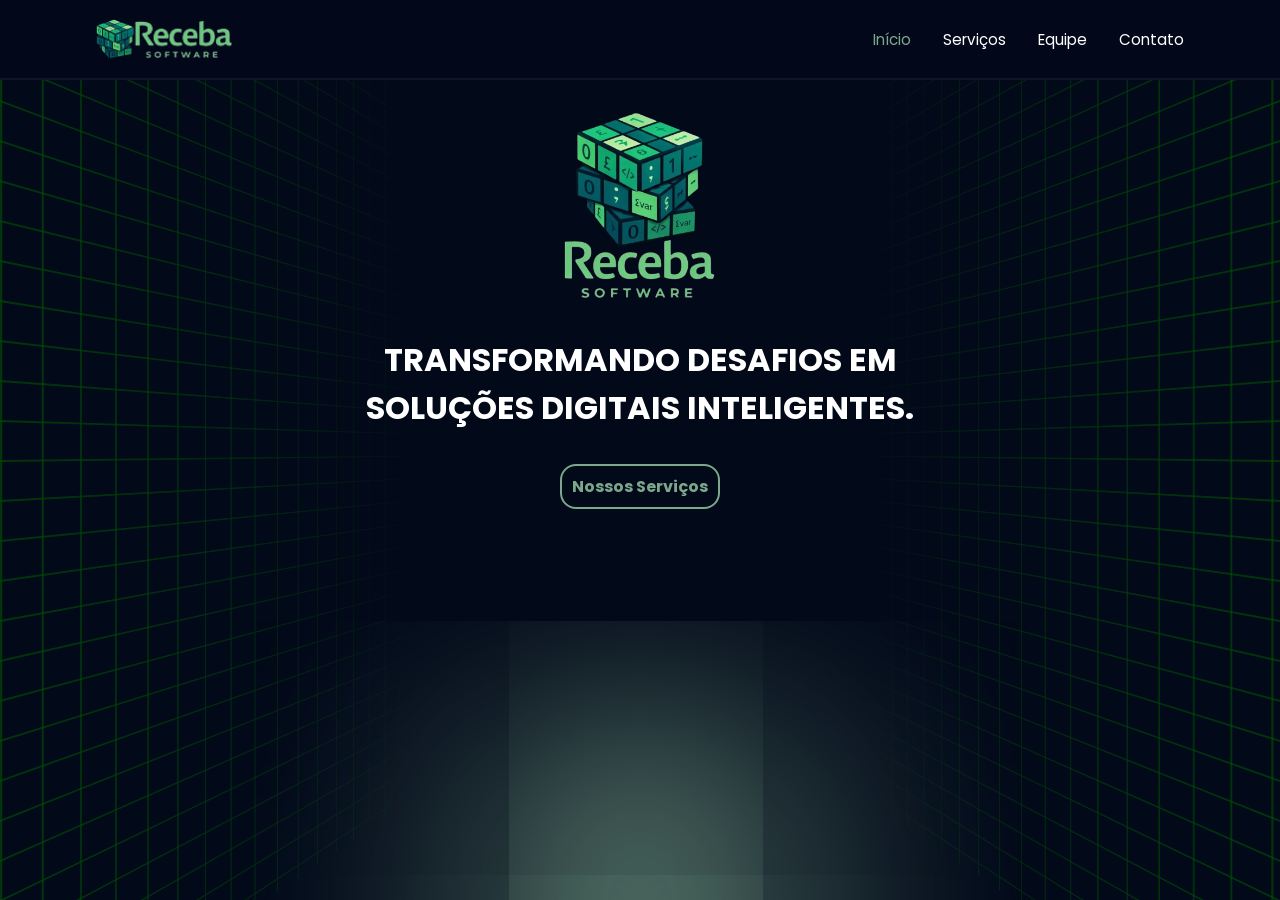
<file: index.html>
<!DOCTYPE html>
<html lang="pt-br">
<head>
    <meta charset="UTF-8">
    <meta name="viewport" content="width=device-width, initial-scale=1.0">
    <link rel="icon" type="image/png" href="assets/icon.png">
    <link rel="stylesheet" href="global.css">
    <link rel="stylesheet" href="index.css">
    <title>Receba Software</title>
</head>
<body>
    <div class="global-container">

        <div class="navbar">
            <div class="navbar-logo">
                <img src="assets/logo1.png" width="180px" height="70px">
            </div>

            <div class="items">
                <a class="option active" href="index.html">Início</a>
                <a class="option" href="servicos/index.html">Serviços</a>
                <a class="option" href="equipe/index.html">Equipe</a>
                <a class="option" href="contato/index.html">Contato</a>
            </div>
        </div>

        <div class="central-logo">
            <img src="assets/logo2.png" width="12rem" height="12rem">
        </div>

        <h1 class="title">TRANSFORMANDO DESAFIOS EM SOLUÇÕES DIGITAIS INTELIGENTES.</h1>

        <a class="servicesBtn" href="servicos/index.html">Nossos Serviços</a>

        <div class="effect"></div>

    </div>
</body>
</html>
</file>
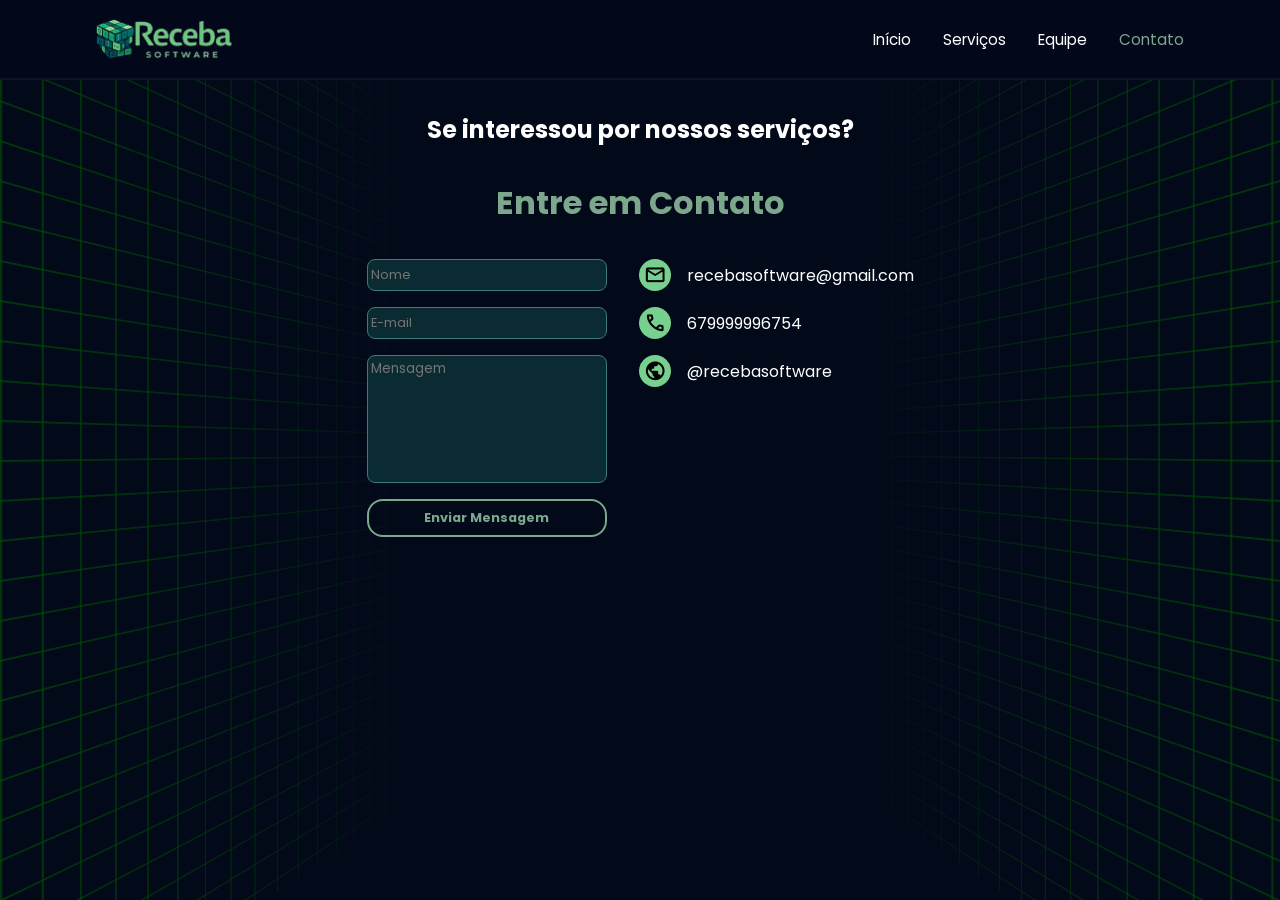
<file: contato/index.html>
<!DOCTYPE html>
<html lang="pt-br">
<head>
    <meta charset="UTF-8">
    <meta name="viewport" content="width=device-width, initial-scale=1.0">
    <link rel="icon" type="image/png" href="../assets/icon.png">
    <link rel="stylesheet" href="https://fonts.googleapis.com/css2?family=Material+Symbols+Outlined"/>
    <link rel="stylesheet" href="../global.css">
    <link rel="stylesheet" href="index.css">
    <title>Receba Software</title>
</head>
<body>
    <div class="global-container">

        <div class="navbar">
            <div class="navbar-logo">
                <img src="../assets/logo1.png" width="180px" height="70px">
            </div>

            <div class="items">
                <a class="option" href="../index.html">Início</a>
                <a class="option" href="../servicos/index.html">Serviços</a>
                <a class="option" href="../equipe/index.html">Equipe</a>
                <a class="option active" href="../contato/index.html">Contato</a>
            </div>
        </div>

        <h2>Se interessou por nossos serviços?</h2>
        <h1>Entre em Contato</h1>

        <div class="contact-box">
            <form>
                <input type="text" placeholder="Nome">
                <input type="email" placeholder="E-mail">
                <textarea placeholder="Mensagem"></textarea>
                <button type="button">Enviar Mensagem</button>
            </form>

            <div class="contacts">

                <div class="contact">
                    <div class="icon">
                        <span class="material-symbols-outlined">mail</span>
                    </div>
                    <span>recebasoftware@gmail.com</span>
                </div>

                <div class="contact">
                    <div class="icon">
                        <span class="material-symbols-outlined">phone</span>
                    </div>
                    <span>679999996754</span>
                </div>

                <div class="contact">
                    <div class="icon">
                        <span class="material-symbols-outlined">public</span>
                    </div>
                    <span>@recebasoftware</span>
                </div>

            </div>
        </div>

    </div>
</body>
</html>
</file>
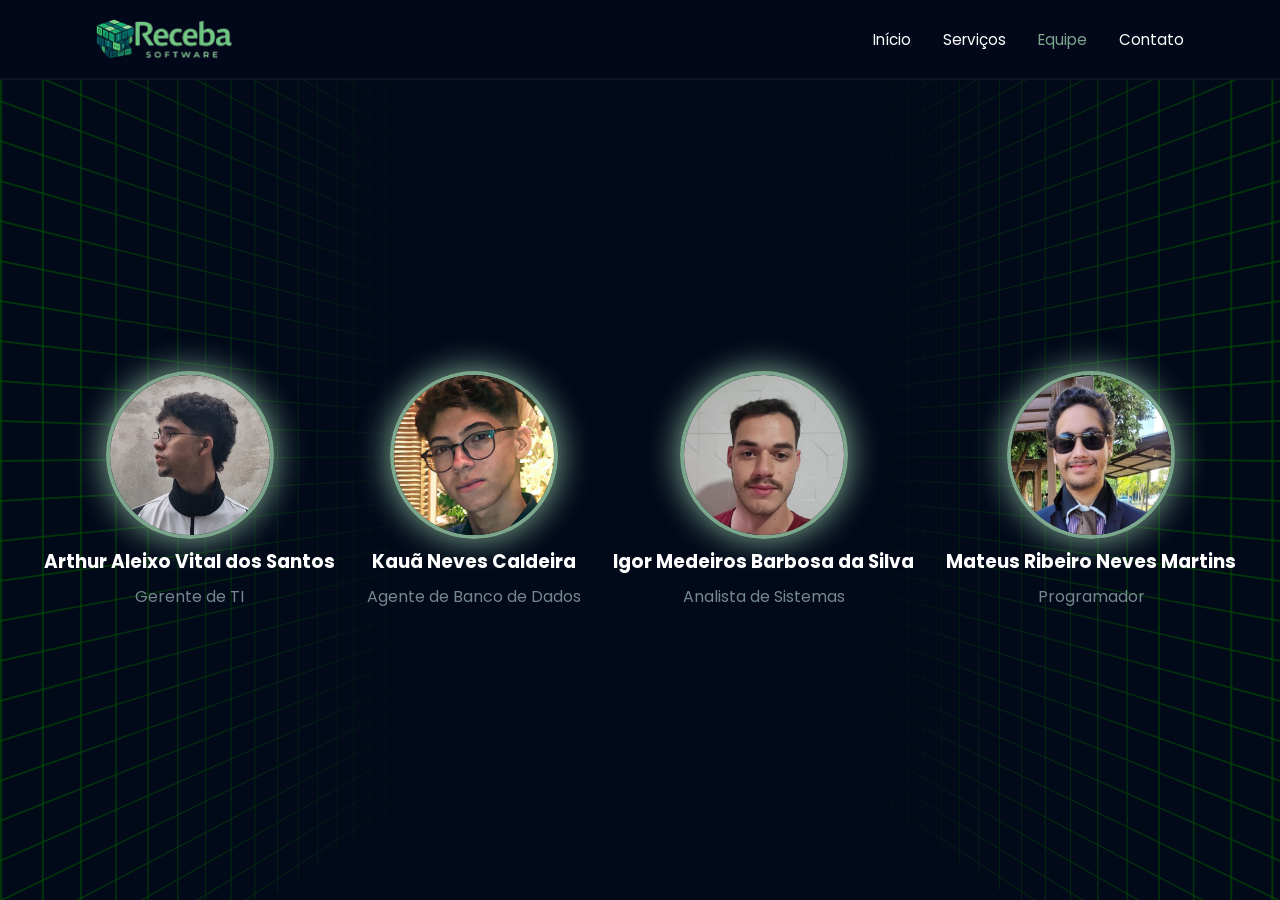
<file: equipe/index.html>
<!DOCTYPE html>
<html lang="pt-br">
<head>
    <meta charset="UTF-8">
    <meta name="viewport" content="width=device-width, initial-scale=1.0">
    <link rel="icon" type="image/png" href="../assets/icon.png">
    <link rel="stylesheet" href="../global.css">
    <link rel="stylesheet" href="index.css">
    <title>Receba Software</title>
</head>
<body>
    <div class="global-container">

        <div class="navbar">
            <div class="navbar-logo">
                <img src="../assets/logo1.png" width="180px" height="70px">
            </div>

            <div class="items">
                <a class="option" href="../index.html">Início</a>
                <a class="option" href="../servicos/index.html">Serviços</a>
                <a class="option active" href="../equipe/index.html">Equipe</a>
                <a class="option" href="../contato/index.html">Contato</a>
            </div>
        </div>

        <div class="team-box hide-scrollbar">

            <div class="member">
                <div class="photo">
                    <img src="../assets/team/arthur.jpeg" width="200px" height="200px">
                </div>
                <h3>Arthur Aleixo Vital dos Santos</h3>
                <span>Gerente de TI</span>
            </div>

            <div class="member">
                <div class="photo">
                    <img src="../assets/team/kaua.jpeg" width="200px" height="200px">
                </div>
                <h3>Kauã Neves Caldeira</h3>
                <span>Agente de Banco de Dados</span>
            </div>

            <div class="member">
                <div class="photo">
                    <img src="../assets/team/igor.jpeg" width="200px" height="200px">
                </div>
                <h3>Igor Medeiros Barbosa da Silva</h3>
                <span>Analista de Sistemas</span>
            </div>

            <div class="member">
                <div class="photo">
                    <img src="../assets/team/mateus.jpg" width="200px" height="200px">
                </div>
                <h3>Mateus Ribeiro Neves Martins</h3>
                <span>Programador</span>
            </div>

        </div>

    </div>
</body>
</html>
</file>
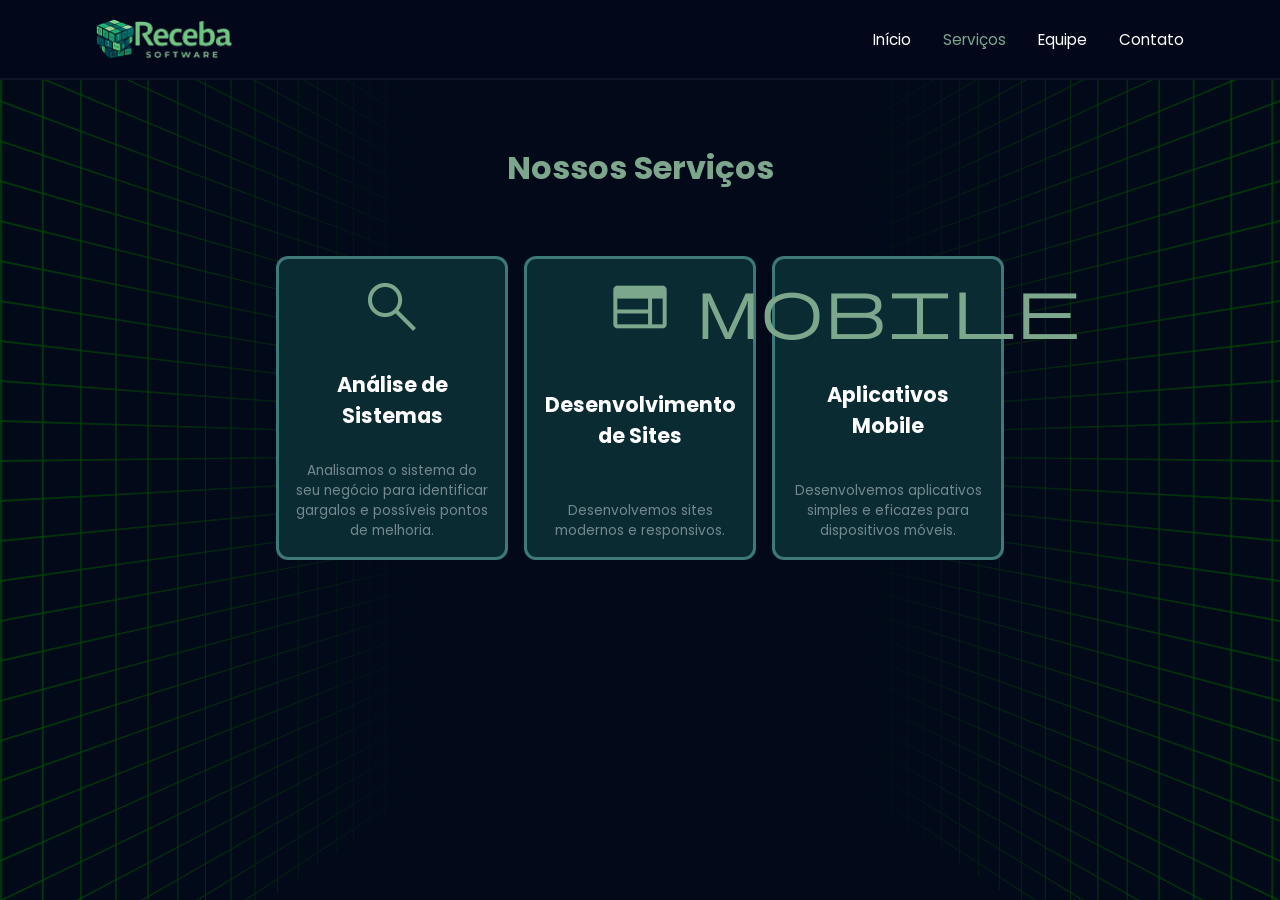
<file: servicos/index.html>
<!DOCTYPE html>
<html lang="pt-br">
<head>
    <meta charset="UTF-8">
    <meta name="viewport" content="width=device-width, initial-scale=1.0">
    <link rel="icon" type="image/png" href="../assets/icon.png">
    <link rel="stylesheet" href="https://fonts.googleapis.com/css2?family=Material+Symbols+Outlined"/>
    <link rel="stylesheet" href="../global.css">
    <link rel="stylesheet" href="index.css">
    <title>Receba Software</title>
</head>
<body>
    <div class="global-container">

        <div class="navbar">
            <div class="navbar-logo">
                <img src="../assets/logo1.png" width="180px" height="70px">
            </div>

            <div class="items">
                <a class="option" href="../index.html">Início</a>
                <a class="option active" href="../servicos/index.html">Serviços</a>
                <a class="option" href="../equipe/index.html">Equipe</a>
                <a class="option" href="../contato/index.html">Contato</a>
            </div>
        </div>

        <h1 class="title">Nossos Serviços</h1>

        <div class="services-container hide-scrollbar">

            <div class="service-card">
                <span class="material-symbols-outlined">search</span>
                <h2>Análise de Sistemas</h2>
                <p>Analisamos o sistema do seu negócio para identificar gargalos e possíveis pontos de melhoria.</p>
            </div>

            <div class="service-card">
                <span class="material-symbols-outlined">web</span>
                <h2>Desenvolvimento de Sites</h2>
                <p>Desenvolvemos sites modernos e responsivos.</p>
            </div>

            <div class="service-card">
                <span class="material-symbols-outlined">mobile</span>
                <h2>Aplicativos Mobile</h2>
                <p>Desenvolvemos aplicativos simples e eficazes para dispositivos móveis.</p>
            </div>

        </div>

    </div>
</body>
</html>
</file>
<file: global.css>
@import url('https://fonts.googleapis.com/css2?family=Poppins:ital,wght@0,100;0,200;0,300;0,400;0,500;0,600;0,700;0,800;0,900;1,100;1,200;1,300;1,400;1,500;1,600;1,700;1,800;1,900&display=swap');

:root {
    --text-primary: #ffffff;
    --text-secondary: #7ca78d;
    --bg-color: #020919;
    --navbar-bg: #02071a;
    --navbar-border: #0d1526;
    --grid-color: #00500099;
    --card-bg: #0a2b32;
    --card-border: #3d7979;
    --card-border-hover: #336e5b;
    --text-muted: #75888f;
    --contact-icon: #77d08e;
    --contact-span: #000000;
}

* {
    margin: 0;
    padding: 0;
    box-sizing: border-box;
    font-family: 'Poppins', sans-serif;
    color: var(--text-primary);
}

.global-container {
    display: flex;
    flex-direction: column;
    width: 100vw;
    height: 100vh;
    position: relative;
    perspective: 800px;
    overflow: hidden;
    background-color: var(--bg-color);
}

.global-container::before, .global-container::after {
  content: "";
  position: absolute;
  top: -20%;
  width: 60%;
  height: 140%;
  pointer-events: none;
  background-image:
    linear-gradient(var(--grid-color) 2px, transparent 2px),
    linear-gradient(90deg, var(--grid-color) 2px, transparent 2px);
  background-size: 40px 40px;
  z-index: -1;
}

.global-container::before {
  left: 0;
  transform-origin: left center;
  transform: rotateY(70deg);
  -webkit-mask-image: linear-gradient(to right, black 5%, transparent 90%);
  mask-image: linear-gradient(to right, black 5%, transparent 90%);
}

.global-container::after {
  right: 0;
  transform-origin: right center;
  transform: rotateY(-70deg);
  -webkit-mask-image: linear-gradient(to left, black 5%, transparent 90%);
  mask-image: linear-gradient(to left, black 5%, transparent 90%);
}

.global-container .navbar {
    display: flex;
    flex-direction: row;
    justify-content: space-between;
    align-items: center;
    min-height: 5rem;
    padding: 0.5rem 6rem;
    border-bottom: 2px solid var(--navbar-border);
    background-color: var(--navbar-bg);
    z-index: 1;
}

.global-container .navbar .navbar-logo {
    width: 8.5rem;
    height: 3rem;
    position: relative;
}

.global-container .navbar .navbar-logo > img {
    width: 100%;
    height: 100%;
    object-fit: contain;
}

.global-container .navbar .items {
    display: flex;
    flex-direction: row;
    align-items: center;
    gap: 2rem;
}

.global-container .navbar .items .option {
    font-size: 0.95rem;
    text-decoration: none;
    outline: none;
    transition: all 0.3s;
    cursor: pointer;
}

.global-container .navbar .items .option:hover {
    text-decoration: underline;
    transform: scale(1.1);
}

.global-container .navbar .items .option.active {
    color: var(--text-secondary);
}

.hide-scrollbar {
    -ms-overflow-style: none;
    scrollbar-width: none;
}

.hide-scrollbar::-webkit-scrollbar {
    display: none;
}

@media (max-width: 768px) {
    .global-container .navbar {
        justify-content: center;
        padding: 0.5rem 0;
    }

    .global-container .navbar .navbar-logo {
        display: none;
    }

    .global-container::before, .global-container::after {
        width: 70%;
        background-size: 30px 30px;
    }

    .global-container::before {
        transform: rotateY(75deg);
    }

    .global-container::after {
        transform: rotateY(-75deg);
    }
}
</file>
<file: index.css>
.central-logo {
    display: flex;
    flex-direction: row;
    justify-content: center;
    align-items: center;
    justify-self: center;
    margin-top: 2rem;
    object-fit: contain;
}

.central-logo > img {
    width: 12rem;
    height: 12rem;
}

.title {
    font-size: 2.8rem;
    max-width: 50%;
    text-align: center;
    margin: 2rem 0rem;
    align-self: center;
}

.servicesBtn {
    width: 10rem;
    padding: 0.5rem;
    color: var(--text-secondary);
    font-size: 1rem;
    font-weight: bolder;
    align-self: center;
    border: 2px solid var(--text-secondary);
    border-radius: 16px;
    outline: none;
    background: none;
    cursor: pointer;
    text-decoration: none;
    text-align: center;
    transition: all 0.3s;
}

.servicesBtn:hover {
    background-color: var(--text-secondary);
    color: var(--text-primary);
    transform: scale(1.05);
}

.effect {
    position: absolute;
    bottom: 0;
    left: 50%;
    transform: translateX(-50%);
    border-radius: 50%;
    box-shadow: 0 0 20rem 13rem var(--text-secondary);
}

@media (max-width: 1280px) {
    .title {
        font-size: 2rem;
    }

    .effect {
        box-shadow: 0 0 20rem 9rem var(--text-secondary);
    }
}

@media (max-width: 768px) {
    .title {
        font-size: 1rem;
    }
}
</file>
<file: contato/index.css>
h1, h2 {
    text-align: center;
    align-self: center;
    margin-top: 2rem;
}

h1 {
    color: var(--text-secondary);
    margin-bottom: 2rem;
}

.contact-box {
    display: flex;
    flex-direction: row;
    align-self: center;
    gap: 2rem;
}

.contact-box form {
    display: flex;
    flex-direction: column;
    align-items: center;
    gap: 1rem;
}

.contact-box form input, .contact-box form textarea {
    background-color: var(--card-bg);
    border: 1px solid var(--card-border);
    outline: none;
    border-radius: 8px;
    padding: 0.2rem;
    transition: all 0.2s;
}

.contact-box form input {
    width: 15rem;
    height: 2rem;
    font-size: 0.8rem;
}

.contact-box form textarea {
    width: 15rem;
    height: 8rem;
    resize: none;
}

.contact-box form input:focus, .contact-box form textarea:focus {
    border: 2px solid var(--card-border-hover);
    transform: scale(1.04);
    box-shadow: 0 0 1rem 2px var(--card-border-hover);
}

.contact-box form button {
    width: 15rem;
    padding: 0.5rem;
    color: var(--text-secondary);
    font-size: 0.8rem;
    font-weight: bolder;
    align-self: center;
    border: 2px solid var(--text-secondary);
    border-radius: 16px;
    outline: none;
    background: none;
    cursor: pointer;
    text-decoration: none;
    text-align: center;
    transition: all 0.3s;
}

.contact-box form button:hover {
    background-color: var(--text-secondary);
    color: var(--text-primary);
    transform: scale(1.05);
}

.contact-box .contacts {
    display: flex;
    flex-direction: column;
    gap: 1rem;
}

.contact-box .contacts .contact {
    display: flex;
    align-items: center;
    gap: 1rem;
}

.contact-box .contacts .contact .icon {
    display: flex;
    justify-content: center;
    align-items: center;
    background-color: var(--contact-icon);
    width: 2rem;
    height: 2rem;
    border-radius: 50%;
}

.contact-box .contacts .contact .icon span {
    font-size: 1.4rem;
    font-weight: 500;
    color: var(--contact-span);
}

@media (max-width: 768px) {
    .contact-box {
        flex-direction: column;
    }

    h2 {
        display: none;
    }
}
</file>
<file: equipe/index.css>
.team-box {
    display: flex;
    margin: auto;
    gap: 2rem;
}

.team-box .member {
    display: flex;
    flex-direction: column;
    align-items: center;
    gap: 0.5rem;
}

.team-box .member .photo {
    display: flex;
    align-items: center;
    justify-content: center;
    border-radius: 50%;
    border: 4px solid var(--text-secondary);
    box-shadow: 0 0 2rem 0.1rem var(--text-secondary);
}

.team-box .member .photo img {
    width: 10rem;
    height: 10rem;
    object-fit: cover;
    border-radius: 50%;
}

.team-box .member span {
    color: var(--text-muted);
}

.team-box .member h3, .team-box .member span {
    text-align: center;
}

@media (max-width: 768px) {
    .team-box {
        flex-direction: column;
        overflow-y: scroll;
        padding: 1rem;
    }
}
</file>
<file: servicos/index.css>
.title {
    align-self: center;
    margin: 4rem 0rem;
    font-weight: bolder;
    color: var(--text-secondary);
}

.services-container {
    display: flex;
    flex-direction: row;
    justify-self: center;
    align-self: center;
    gap: 1rem;
}

.services-container .service-card {
    display: flex;
    flex-direction: column;
    justify-content: space-between;
    align-items: center;
    gap: 1rem;
    width: 17rem;
    height: 17rem;
    padding: 1rem;
    background-color: var(--card-bg);
    border: 3px solid var(--card-border);
    border-radius: 12px;
    transition: all 0.3s;
    cursor: default;
}

.services-container .service-card:hover {
    border: 3px solid var(--card-border-hover);
    transform: scale(1.05);
    box-shadow: 0 0 2rem 0.1rem var(--card-border-hover);
}

.services-container .service-card h2 {
    font-size: 1.5rem;
    text-align: center;
}

.services-container .service-card p {
    font-size: 0.85rem;
    text-align: center;
    color: var(--text-muted);
}

.services-container .service-card span {
    font-size: 4rem;
    color: var(--text-secondary);
}

@media (max-width: 1280px) {
    .services-container .service-card {
        width: 14.5rem;
        height: 19rem;
    }

    .services-container .service-card h2 {
        font-size: 1.3rem;
    }
}

@media (max-width: 768px) {
    .title {
        margin: 1rem 0;
    }

    .services-container {
        padding: 2rem;
        flex-direction: column;
        overflow-y: scroll;
    }

    .services-container .service-card {
        width: 14rem;
        height: 19rem;
    }
}
</file>
